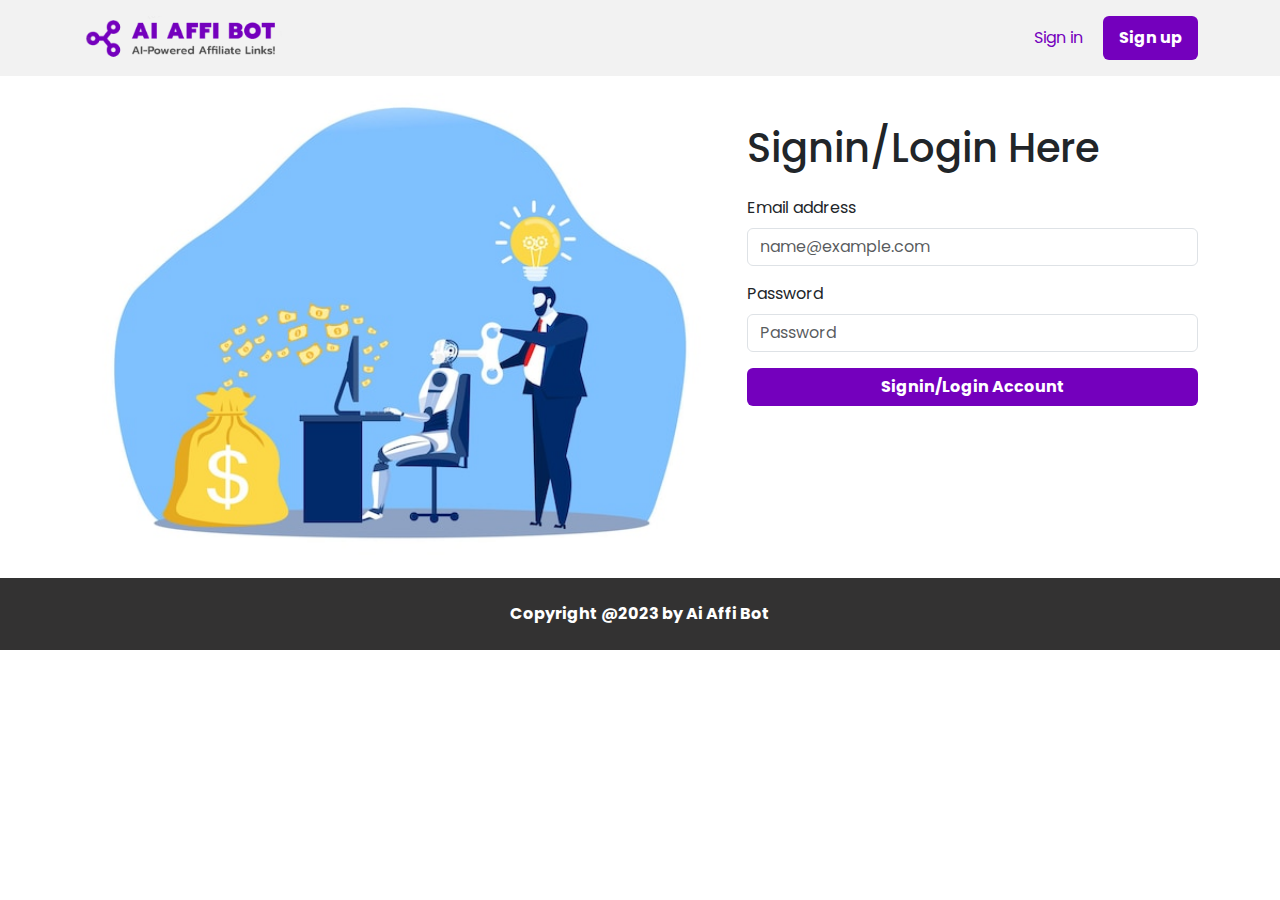
<file: signin.html>
<!DOCTYPE html>
<html lang="en">
<head>
 <meta charset="UTF-8">
 <meta http-equiv="X-UA-Compatible" content="IE=edge">
 <meta name="viewport" content="width=device-width, initial-scale=1.0">
 <link rel="stylesheet" href="css/bootstrap.min.css">
 <link rel="stylesheet" href="css/style.css">
 <link rel="stylesheet" href="assets/icons/menu.css" />
 <link rel="stylesheet" href="assets/icons/close.css">
 <title>Document</title>
</head>
<body>
 <header id="header">
  <div class="inner container py-3">
   <div class="logo">
    <a href="/">
     <img width="200px" src="assets/img/logo.png" alt="logo">
    </a>
   </div>
   <div class="nav d-none d-md-block">
    <ul>
     <li>
      <a href="/signin.html">Sign in</a>
     </li>
     <li class="active">
      <a href="/signup.html">Sign up</a>
     </li>
    </ul>
   </div>
   <div id="menu-toggle" class="p-1 d-flex align-items-center justify-content-center d-md-none" style="cursor: pointer;">
    <span class="material-symbols-outlined" style="font-size: 35px;">
     menu
    </span>
   </div>
  </div>
  <div id="mobile-nav" class="container pb-3 d-none">
   <div class="row">
    <div class="col-12">
     <nav>
      <ul>
       <li>
        <a href="/signin.html">Sign in</a>
       </li>
       <li class="active">
        <a href="/signup.html">Sign up</a>
       </li>
      </ul>
     </nav>
    </div>
   </div>
  </div>
 </header>
 <section id="hero-signin">
  <div class="container">
   <div class="row">
    <div class="col-7 d-none d-md-block">
     <img width="100%" src="assets/img/hero-side.png" alt="">
    </div>
    <div class="col-12 col-md-5">
     <div class="pt-5 pb-3">
      <h1>Signin/Login Here</h1>
     </div>
     <form action="">
      <div class="mb-3">
        <label for="exampleFormControlInput2" class="form-label">Email address</label>
        <input type="email" class="form-control" id="exampleFormControlInput2" name="email" placeholder="name@example.com" />
      </div>
      <div class="mb-3" style="position: relative;">
        <label for="exampleFormControlTextarea3" class="form-label">Password</label>
        <input type="password" class="form-control" id="exampleFormControlTextarea3" autocomplete="new-password" name="password" placeholder="Password" />
      </div>
      <div class="mb-3 d-grid">
       <button class="btn primary-theme-button" type="submit">Signin/Login Account</button>
      </div>
     </form>
    </div>
   </div>
  </div>
 </section>
 <footer id="footer">
  <div class="py-4 d-flex align-items-center justify-content-center">
   <b style="color: #ffffff;">Copyright @2023 by Ai Affi Bot</b>
  </div>
 </footer>
 <script src="js/jquery.min.js"></script>
 <script src="js/script.js"></script>
</body>
</html>
</file>
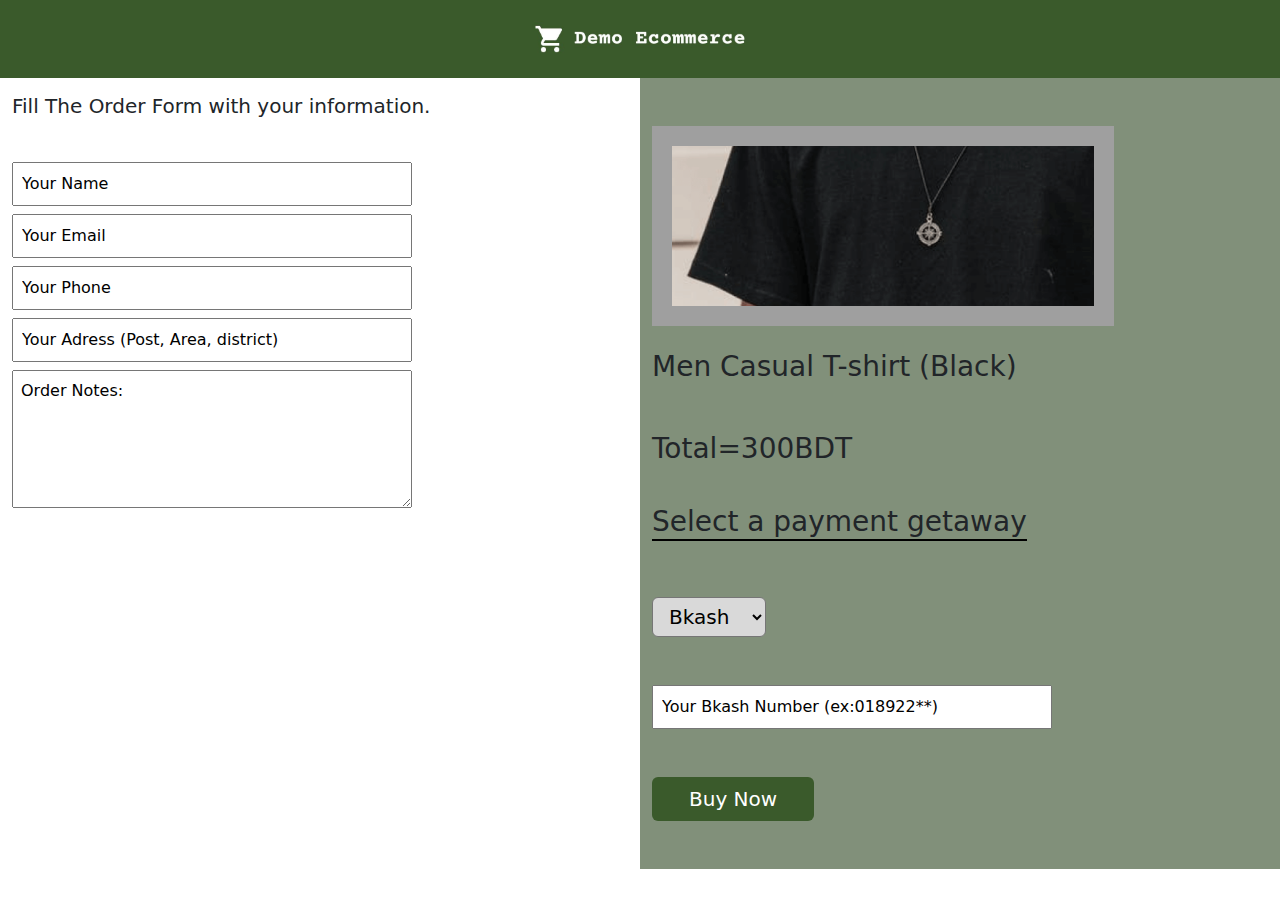
<file: ecommerce/checkout.html>
<!DOCTYPE html>
<html lang="en">
<head>
 <meta charset="UTF-8">
 <meta http-equiv="X-UA-Compatible" content="IE=edge">
 <meta name="viewport" content="width=device-width, initial-scale=1.0">
 <link rel="stylesheet" href="../css/bootstrap.min.css">
 <link rel="stylesheet" href="style.css">
 <title>Document</title>
</head>
<body>
 <header>
  <a href="">
   <img src="logo.jpg" alt="">
  </a>
 </header>
 <section>
  <div class="container-fluid">
   <div class="row">
    <div class="col-6">
     <div class="col-12 py-3">
      <h5>Fill The Order Form with your information.</h5>
     </div>
     <div class="col-12 py-3">
      <div class="py-1">
       <input type="text" placeholder="Your Name" style="width: 65%;padding: 8px;outline: none;">
      </div>
      <div class="py-1">
       <input type="text" placeholder="Your Email" style="width: 65%;padding: 8px;outline: none;">
      </div>
      <div class="py-1">
       <input type="text" placeholder="Your Phone" style="width: 65%;padding: 8px;outline: none;">
      </div>
      <div class="py-1">
       <input type="text" placeholder="Your Adress (Post, Area, district)" style="width: 65%;padding: 8px;outline: none;">
      </div>
      <div class="py-1">
       <textarea placeholder="Order Notes:" rows="5" style="width: 65%;padding: 8px;outline: none;"></textarea>
      </div>
     </div>
    </div>
    <div class="col-6" style="background: #81907A;">
     <div class="pt-5">
      <div class="img-box"></div>
      <h3 class="py-4">Men Casual T-shirt (Black)</h3>
      <h3 class="py-3">Total=300BDT</h3>
      <h3 class="pt-3" style="width: fit-content;border-bottom: 2px solid #000000;">Select a payment getaway</h3>
      <select class="payment mt-5" name="" id="pay-mm" style="background-color: #D9D9D9;outline: none;">
       <option value="Bkash">Bkash</option>
       <option value="Nagad">Nagad</option>
       <option value="Rocket">Rocket</option>
      </select>
     </div>
     <div class="pt-5 pb-0">
      <input id="pay-m-n" type="number" placeholder="Your Bkash Number (ex:018922**)" style="width: 65%;padding: 8px;">
     </div>
     <div class="py-5">
      <button class="btn text-white " style="background-color: #3A5A2B;padding: 6px 36px;font-size: 20px;">Buy Now</button>
     </div>
    </div>
   </div>
  </div>
 </section>
 <script src="../js/jquery.min.js"></script>
 <script src="../js/script.js"></script>
 <script>
  $('#pay-mm').change(function (e) { 
   e.preventDefault();
   $("#pay-m-n").attr('placeholder',`Your ${e.target.value} Number (ex:018922**)`);
  });
 </script>
</body>
</html>
</file>
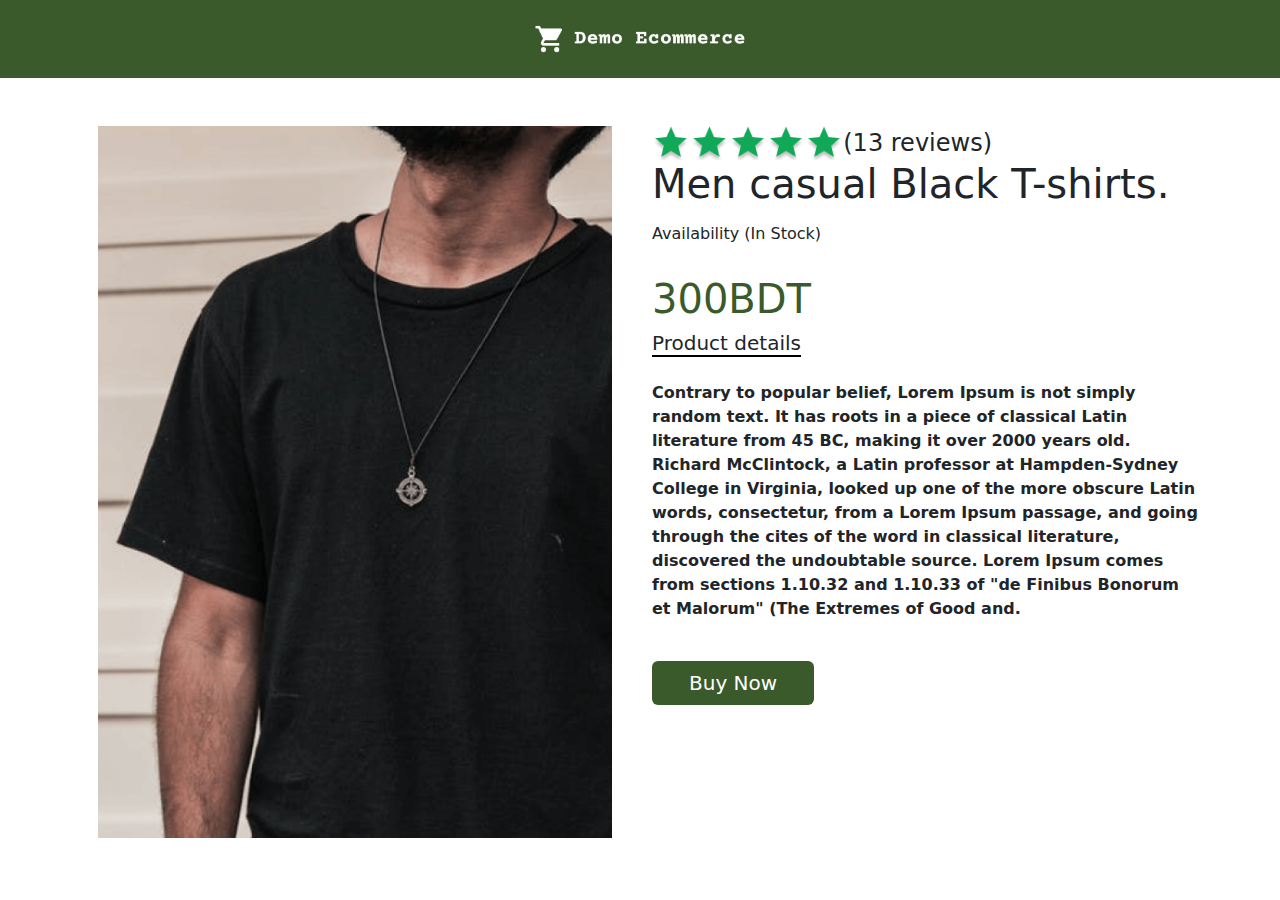
<file: ecommerce/single.html>
<!DOCTYPE html>
<html lang="en">
<head>
 <meta charset="UTF-8">
 <meta http-equiv="X-UA-Compatible" content="IE=edge">
 <meta name="viewport" content="width=device-width, initial-scale=1.0">
 <link rel="stylesheet" href="../css/bootstrap.min.css">
 <link rel="stylesheet" href="style.css">
 <title>Document</title>
</head>
<body>
 <header>
  <a href="">
   <img src="logo.jpg" alt="">
  </a>
 </header>
 <section class="py-5">
  <div class="container">
   <div class="row">
    <div class="col-6">
     <img src="him 1.png" class="w-100 px-3" alt="">
    </div>
    <div class="col-6">
     <div class="col-12 d-flex align-items-center justify-content-start">
      <img src="star.png" height="34px" alt="">
      <img src="star.png" height="34px" alt="">
      <img src="star.png" height="34px" alt="">
      <img src="star.png" height="34px" alt="">
      <img src="star.png" height="34px" alt="">
      <h4 class="my-0 ml-2">(13 reviews)</h4>
     </div>
     <div class="col-12">
      <h1>Men casual Black T-shirts.</h1>
      <h6 class="mt-3">Availability (In Stock)</h6>
     </div>
     <div class="col-12 pt-4">
      <h1 style="color: #3A5A2B;">300BDT</h1>
     </div>
     <div class="col-12">
      <h5 style="border-bottom: 2px solid #000000;width: fit-content;">Product details</h5>
      <p class="pt-3" style="font-weight: 600;">Contrary to popular belief, Lorem Ipsum is not simply random text. It has roots in a piece of classical Latin literature from 45 BC, making it over 2000 years old. Richard McClintock, a Latin professor at Hampden-Sydney College in Virginia, looked up one of the more obscure Latin words, consectetur, from a Lorem Ipsum passage, and going through the cites of the word in classical literature, discovered the undoubtable source. Lorem Ipsum comes from sections 1.10.32 and 1.10.33 of "de Finibus Bonorum et Malorum" (The Extremes of Good and.</p>
     </div>
     <div class="col-12 pt-4">
      <button class="btn text-white" style="background-color: #3A5A2B;padding: 6px 36px;font-size: 20px;">Buy Now</button>
     </div>
    </div>
   </div>
  </div>
 </section>
 <script src="../js/jquery.min.js"></script>
 <script src="../js/script.js"></script>
</body>
</html>
</file>
<file: css/style.css>
@import url('https://fonts.googleapis.com/css2?family=Poppins&display=swap');
:root{
 --primary-color : #7400BD;
}
*{
 font-family: 'Poppins', sans-serif;
}
#header{
 background: #F2F2F2;
 width: 100%;
}
#header > .inner{
 display: flex;
 align-items: center;
 justify-content: space-between;
}
#header > .inner .nav ul{
 list-style-type: none;
 padding: 0 !important;
 margin: 0 !important;
}
#header > .inner .nav ul li{
 display: inline-block;
 position: relative;
}
#header > .inner .nav ul li a{
 display: block;
 text-decoration: none;
 color: var(--primary-color);
 padding: 10px 16px;

}
#header > .inner .nav ul li.active a{
 color: #ffffff;
 background: var(--primary-color);
 border-radius: 6px;
 font-weight: 700;
}
#mobile-nav nav{
 border-top: 2px solid var(--primary-color);
}
#mobile-nav nav ul{
 list-style-type: none;
 padding: 0 !important;
 margin: 0 !important;
}
#mobile-nav nav ul li a{
 display: block;
 text-decoration: none;
 color: var(--primary-color);
 padding: 10px 16px;
}
#mobile-nav nav ul li.active a{
 color: #ffffff;
 background: var(--primary-color);
 border-radius: 6px;
 font-weight: 700;
}
.primary-theme-color{
 color: var(--primary-color);
}
.primary-theme-button{
 background:  var(--primary-color) !important;
 color: #ffffff !important;
 font-weight: 700;
}
.primary-theme-button.outline{
 background: transparent !important;
 border-color: var(--primary-color) !important;
 color: #000000 !important;
 transition: .3s;
}
.primary-theme-button.outline:hover{
 background:  var(--primary-color) !important;
 color: #ffffff !important;
}
#open-dropdown:hover span{
 color: var(--primary-color) !important;
}
#footer{
 background: #333232;
 width: 100%;
}
</file>
<file: assets/icons/menu.css>
/* fallback */
@font-face {
 font-family: 'Material Symbols Outlined';
 font-style: normal;
 font-weight: 400;
 src: url(https://fonts.gstatic.com/s/materialsymbolsoutlined/v114/kJF1BvYX7BgnkSrUwT8OhrdQw4oELdPIeeII9v6oDMzByHX9rA6RzaxHMPdY43zj-jCxv3fzvRNU22ZXGJpEpjC_1n-q_4MrImHCIJIZrDCvHOej.woff2) format('woff2');
}

.material-symbols-outlined {
 font-family: 'Material Symbols Outlined';
 font-weight: normal;
 font-style: normal;
 font-size: 24px;
 line-height: 1;
 letter-spacing: normal;
 text-transform: none;
 display: inline-block;
 white-space: nowrap;
 word-wrap: normal;
 direction: ltr;
 -webkit-font-feature-settings: 'liga';
 -webkit-font-smoothing: antialiased;
}
</file>
<file: assets/icons/close.css>
/* fallback */
@font-face {
 font-family: 'Material Symbols Outlined';
 font-style: normal;
 font-weight: 400;
 src: url(https://fonts.gstatic.com/s/materialsymbolsoutlined/v114/kJF1BvYX7BgnkSrUwT8OhrdQw4oELdPIeeII9v6oDMzByHX9rA6RzaxHMPdY43zj-jCxv3fzvRNU22ZXGJpEpjC_1n-q_4MrImHCIJIZrDCvHOej.woff2) format('woff2');
}

.material-symbols-outlined {
 font-family: 'Material Symbols Outlined';
 font-weight: normal;
 font-style: normal;
 font-size: 24px;
 line-height: 1;
 letter-spacing: normal;
 text-transform: none;
 display: inline-block;
 white-space: nowrap;
 word-wrap: normal;
 direction: ltr;
 -webkit-font-feature-settings: 'liga';
 -webkit-font-smoothing: antialiased;
}
</file>
<file: ecommerce/style.css>
header{
 display: flex;
 align-items: center;
 justify-content: center;
 width: 100%;
 background: #3a5a2b;
}
header a{
 text-decoration: none;
 width: 100%;
 display: flex;
 align-items: center;
 justify-content: center;
}
header a img{
 height: 78px;
}
.img-box{
 border: #9F9F9F 20px solid;
 width: 75%;
 background-image: url('him\ 1.png');
 height: 200px;
 background-size: cover;
 background-position: center;
 background-repeat: no-repeat;
}
.payment{
 font-size: 20px;
 padding: 6px 12px;
 font-weight: 400;
 border-radius: 6px;
}
.payment option{
 font-size: 20px;
}
input::placeholder,textarea::placeholder{
 color: #000000;
}
</file>
